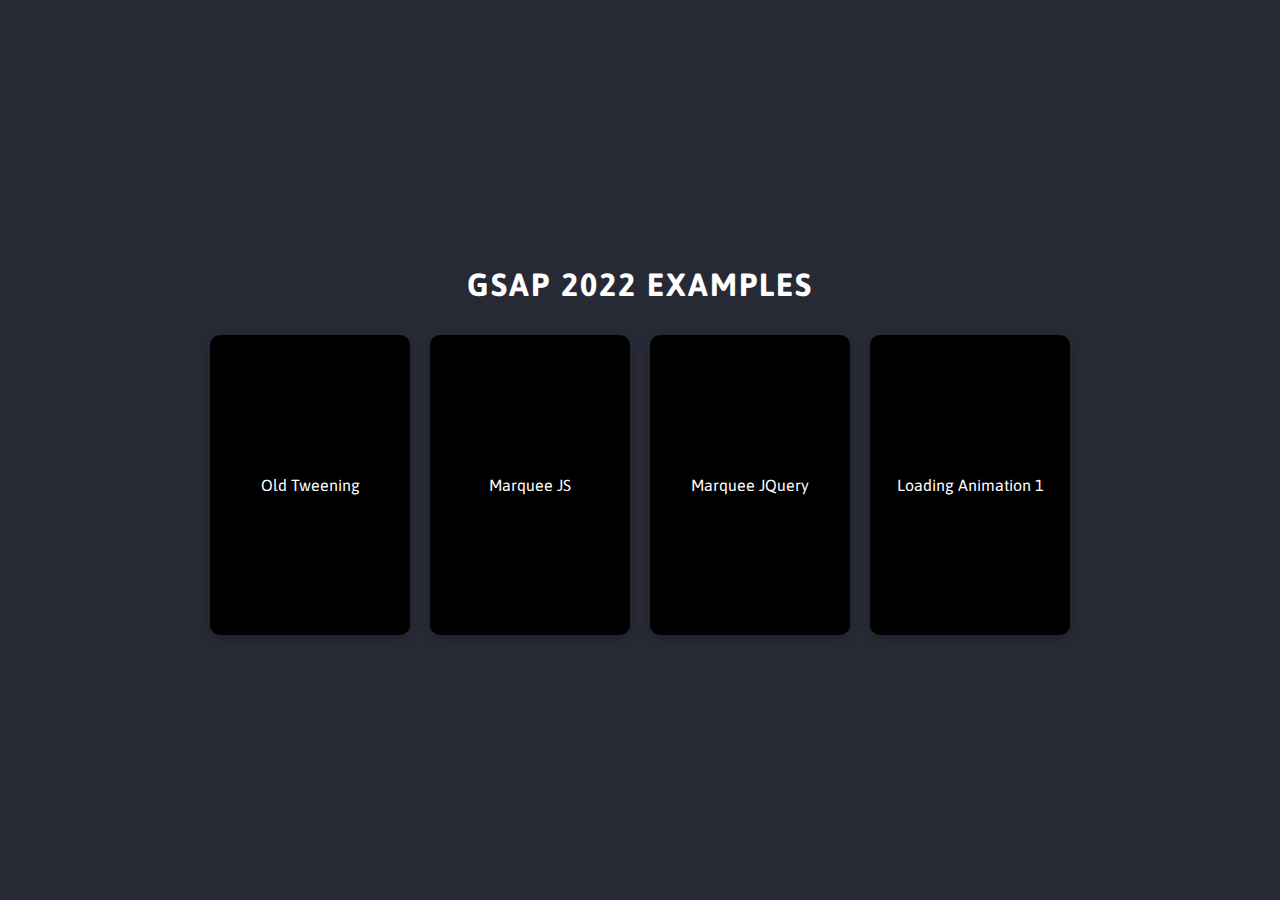
<file: index.html>
<!DOCTYPE html>
<html lang="en">
<head>
  <meta charset="UTF-8">
  <meta http-equiv="X-UA-Compatible" content="IE=edge">
  <meta name="viewport" content="width=device-width, initial-scale=1.0">
  <title>GSAP Examples 2022</title>

  <!--Optimize Font Import-->
  <link rel="preconnect" href="https://fonts.googleapis.com">
  <link rel="preconnect" href="https://fonts.gstatic.com" crossorigin>
  <link href="https://fonts.googleapis.com/css2?family=Asap:wght@700&display=swap" rel="stylesheet">

  <!--Stylesheet-->
  <link rel="stylesheet" href="./styles/index.css"/>
</head>
<body>


  <section class="gsap-examples">

    <h1 class="site-title">GSAP 2022 Examples</h1>
    
    <!--Examples-->
    <div class="example-grid">
      <a href="./tweenmax/index.html"><div class="card">Old Tweening</div></a>
      <a href="./gsap-marquee/index.html"><div class="card">Marquee JS</div></a>
      <a href="./gsap-marquee/example-jquery/index.html"><div class="card">Marquee JQuery</div></a>
      <a href="./gsap-loader-1/index.html"><div class="card">Loading Animation 1</div></a>
    </div>
  </section>

</body>
</html>
</file>
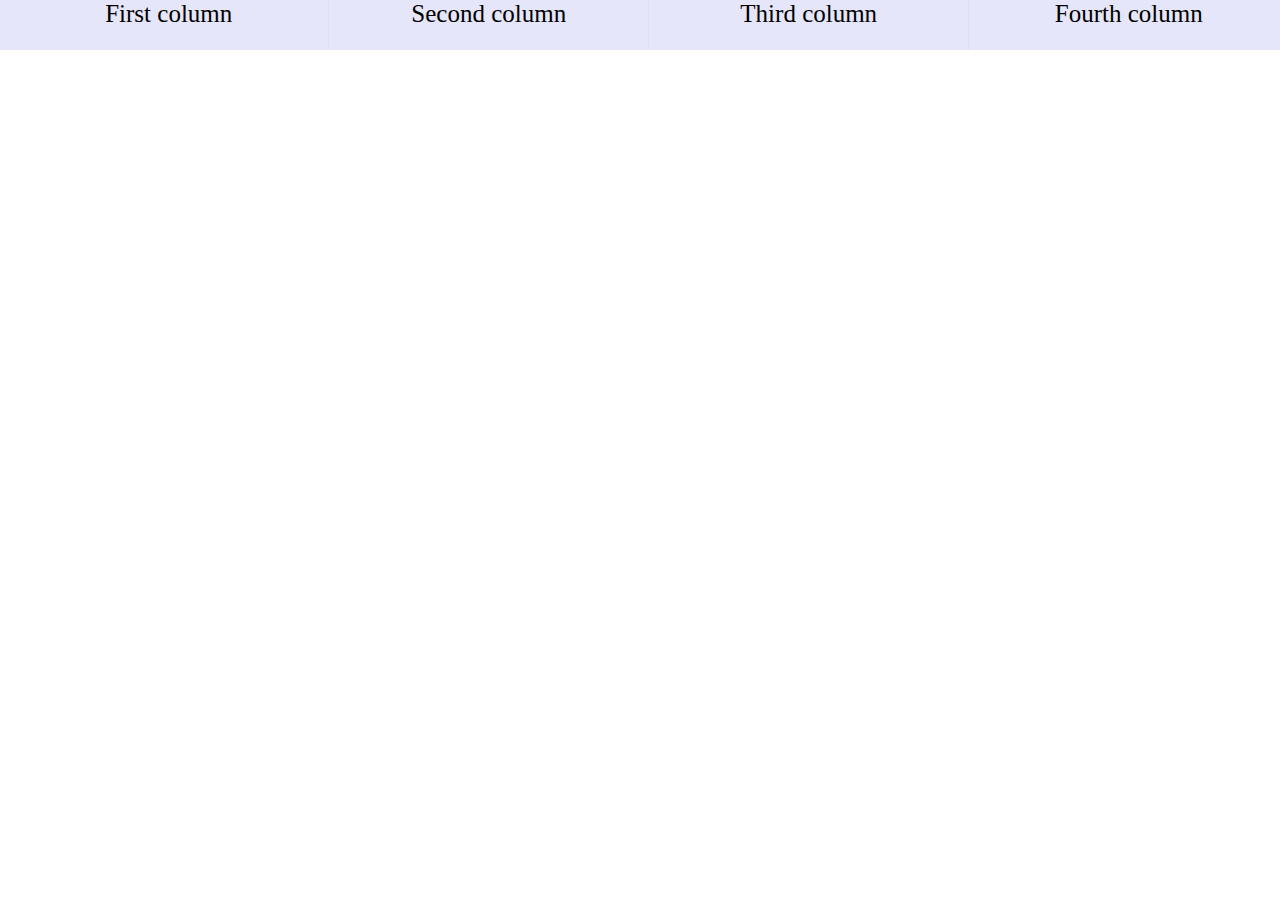
<file: gsap-marquee/index.html>
<!DOCTYPE html>
<html lang="en">
<head>
  <meta charset="UTF-8">
  <meta http-equiv="X-UA-Compatible" content="IE=edge">
  <meta name="viewport" content="width=device-width, initial-scale=1.0">
  <title>GSAP Marquee</title>
  <link rel="stylesheet" href="styles.css"/>
</head>
<body>
  <section>
    <div class="wrapper">
      <div class="cards-container">
        <div class="card-project">
          First column
        </div>
        <div class="card-project">
          Second column
        </div>
        <div class="card-project">
          Third column
        </div>
        <div class="card-project">
          Fourth column
        </div>
      </div>
    </div> 
  </section>

  <script src="gsap.min.js"></script>
  <script src="index.js"></script>
</body>
</html>
</file>
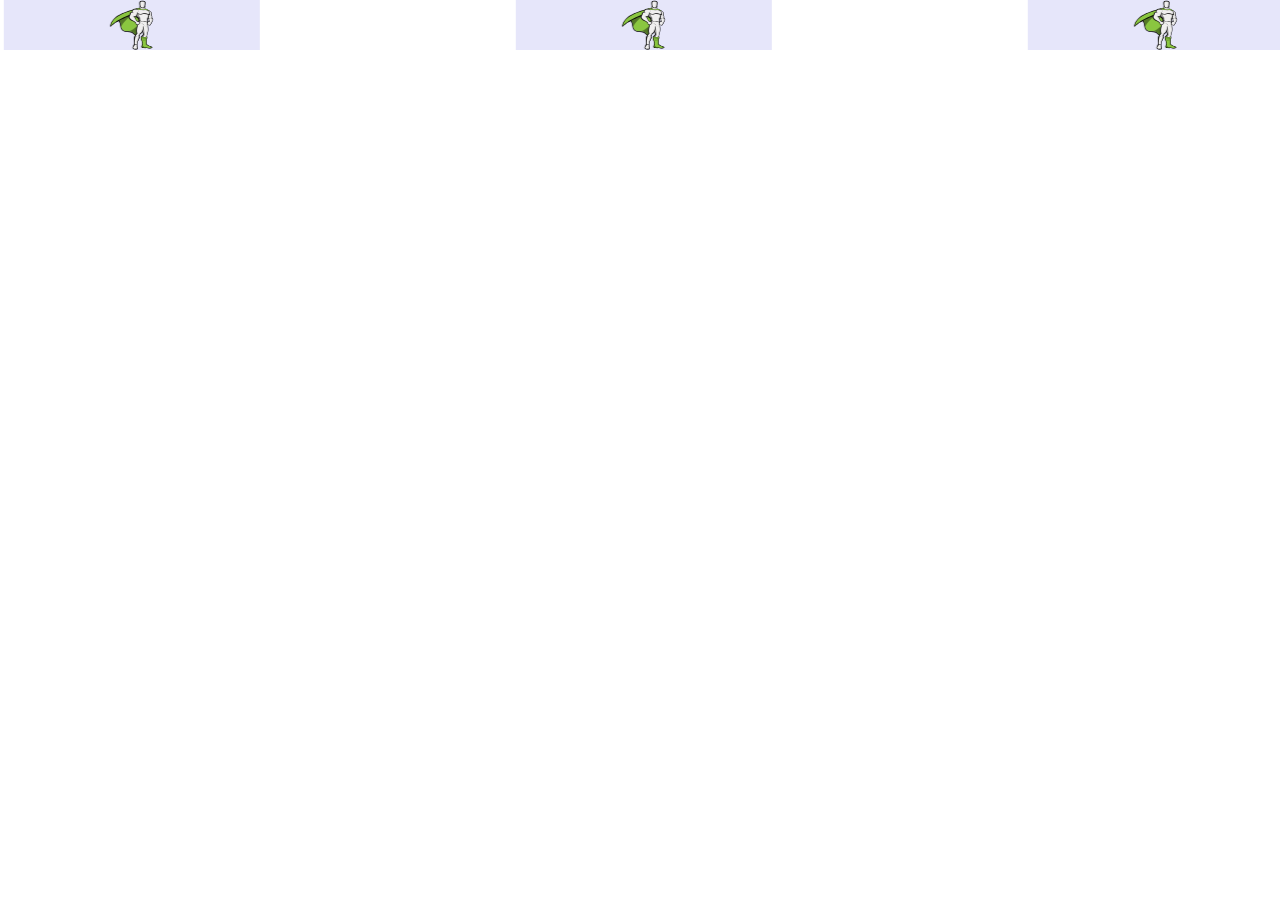
<file: gsap-marquee/example-jquery/index.html>
<!DOCTYPE html>
<html lang="en">
<head>
  <meta charset="UTF-8">
  <meta http-equiv="X-UA-Compatible" content="IE=edge">
  <meta name="viewport" content="width=device-width, initial-scale=1.0">
  <title>JQuery Example</title>
  <script src="jquery.min.js"></script>
  <link rel="stylesheet" href="style.css"/>
</head>
<body>
  <div class="pol-ticker">

    <div class="pol-ticker__wrapper">
      <div class="pol-ticker__individualRow">

        <div class="pol-ticker__clientLogo">
          <img src="../images/gsap-greensock.svg">
        </div>
  
        <div class="pol-ticker__clientLogo">
          <img src="../images/gsap-greensock.svg">
        </div>
  
        <div class="pol-ticker__clientLogo">
          <img src="../images/gsap-greensock.svg">
        </div>
  
        <div class="pol-ticker__clientLogo">
          <img src="../images/gsap-greensock.svg">
        </div>
        
        <div class="pol-ticker__clientLogo">
          <img src="../images/gsap-greensock.svg">
        </div>
  
      </div>
    </div>

  </div>
  
  <script src="../gsap.min.js"></script>
  <script src="./index.js"></script>
</body>
</html>
</file>
<file: styles/index.css>
* {
  margin: 0;
  padding: 0;
  box-sizing: border-box;
}

.site-title {
  font-family: 'Asap', sans-serif;
  color: white;
  margin-bottom: 2rem;
  text-transform: uppercase;
  letter-spacing: 2px;
}

section {
  background-color: #272A35;
}

.gsap-examples {
  display: flex;
  flex-direction: column;
  align-items: center;
  justify-content: center;
  min-height: 100vh;
}

.example-grid {
  font-family: 'Asap', sans-serif;
  display: flex;
  gap: 20px;
}

a {
  text-decoration: none;
}

.card {
  display: flex;
  justify-content: center;
  align-items: center;
  width: 200px;
  height: 300px;
  border-radius: 10px;
  background-color: black;
  color: white;
  box-shadow: 0 4px 8px 0 rgba(0,0,0,0.2);
  transition: 0.3s ease-in-out;
}

.card:hover {
  background-color: #05AA6D;
  cursor: pointer;
  box-shadow: 0 8px 16px 0 rgba(0,0,0,0.2);
}
</file>
<file: gsap-marquee/styles.css>
* {
  margin: 0;
  padding: 0;
  box-sizing: border-box;
}

.wrapper {
  height: 50px;
  position: relative;
  margin: auto;
  background: #ccc;
  overflow: hidden;
}

.cards-container {
  position: relative;
}

.card-project {
  width: 25vw;
  height: 50px;
  position: absolute;
  top: 0;
  left: 0;
  
  font-size: 25px;
  text-align: center;
  background-color: lavender;
}
</file>
<file: gsap-marquee/example-jquery/style.css>
* {
  margin: 0;
  padding: 0;
  box-sizing: border-box;
}

.pol-ticker {
width: 100vw;
}

.pol-ticker__wrapper {
  width: 100vw;
  height: 50px;
  position: relative;
}

.pol-ticker__individualRow {
  position: relative;

}

.pol-ticker__clientLogo {
  width: 20vw;
  height: 50px;

  overflow: hidden;
  background-color: lavender;
  position: absolute;
  top: 0;
  left: 0;
}

.pol-ticker__clientLogo img {
  width: 100%;
  height: 100%;
  object-fit: contain;
}
</file>
